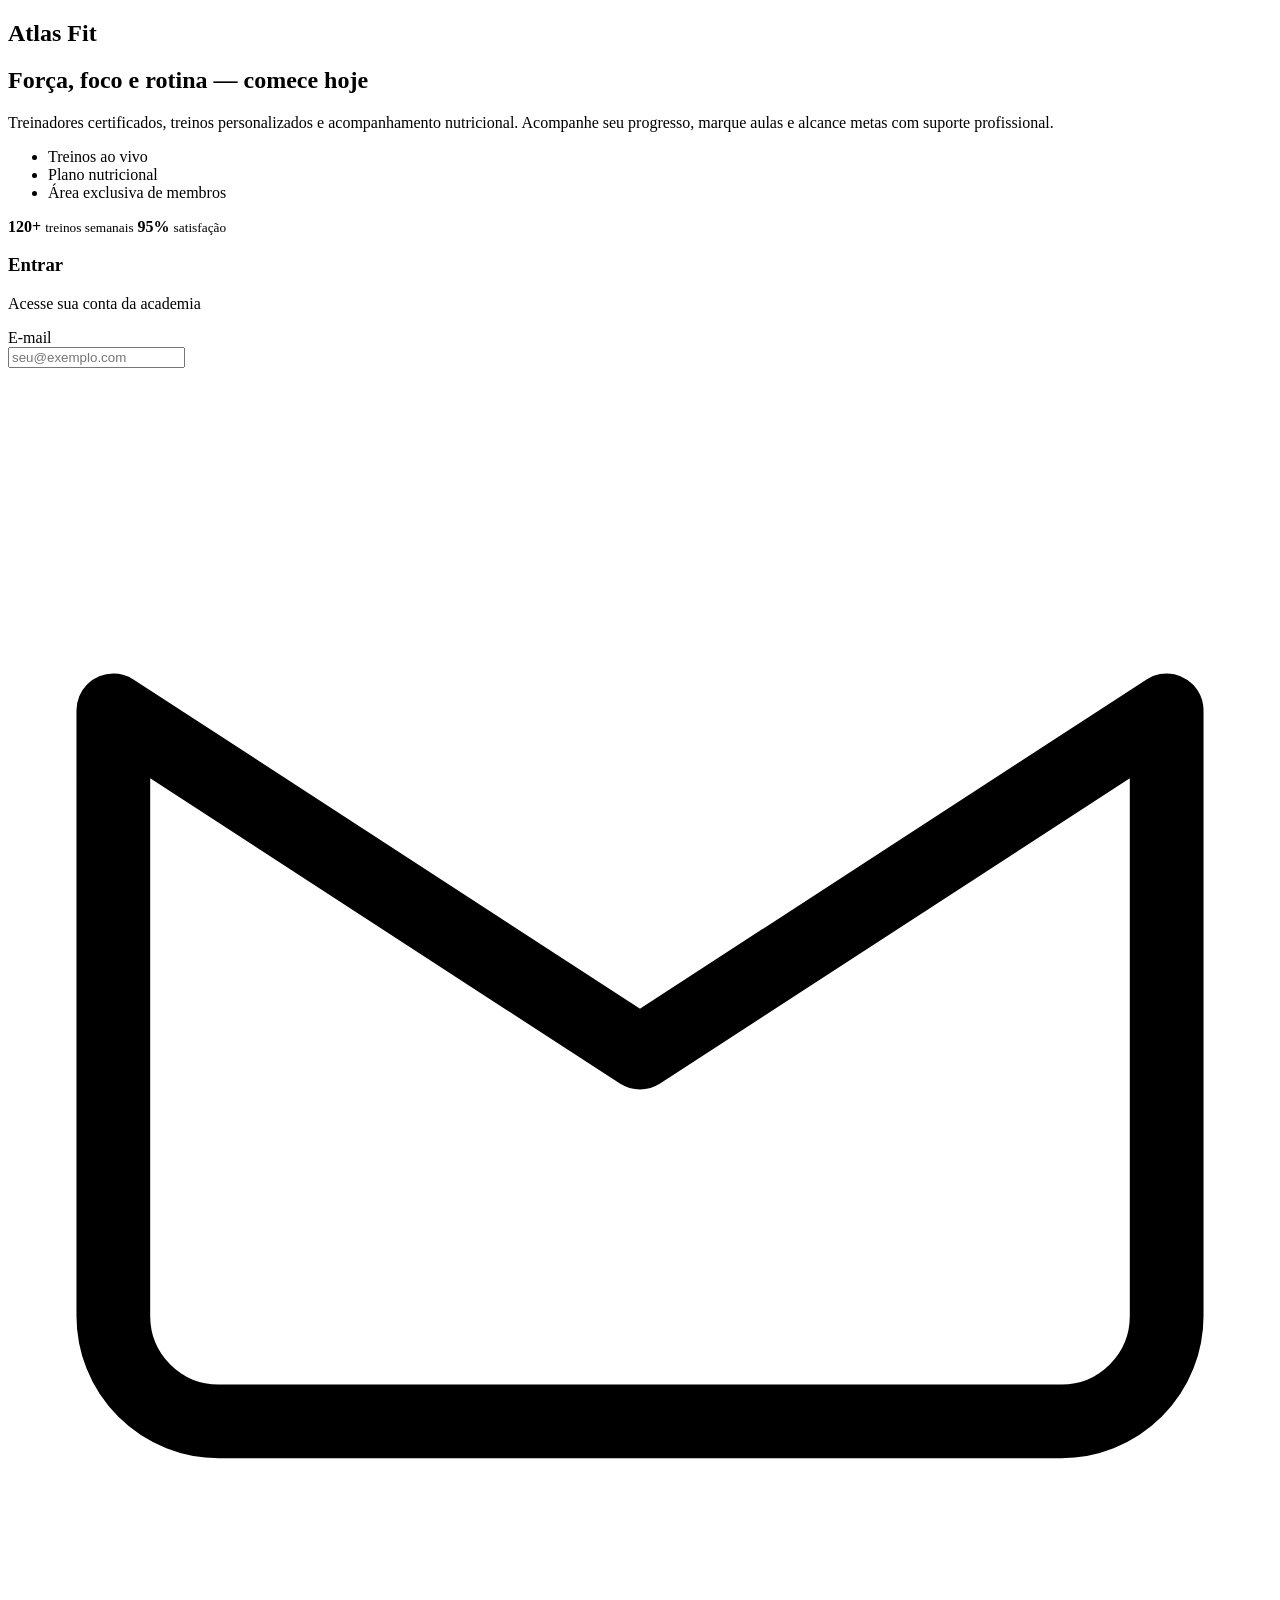
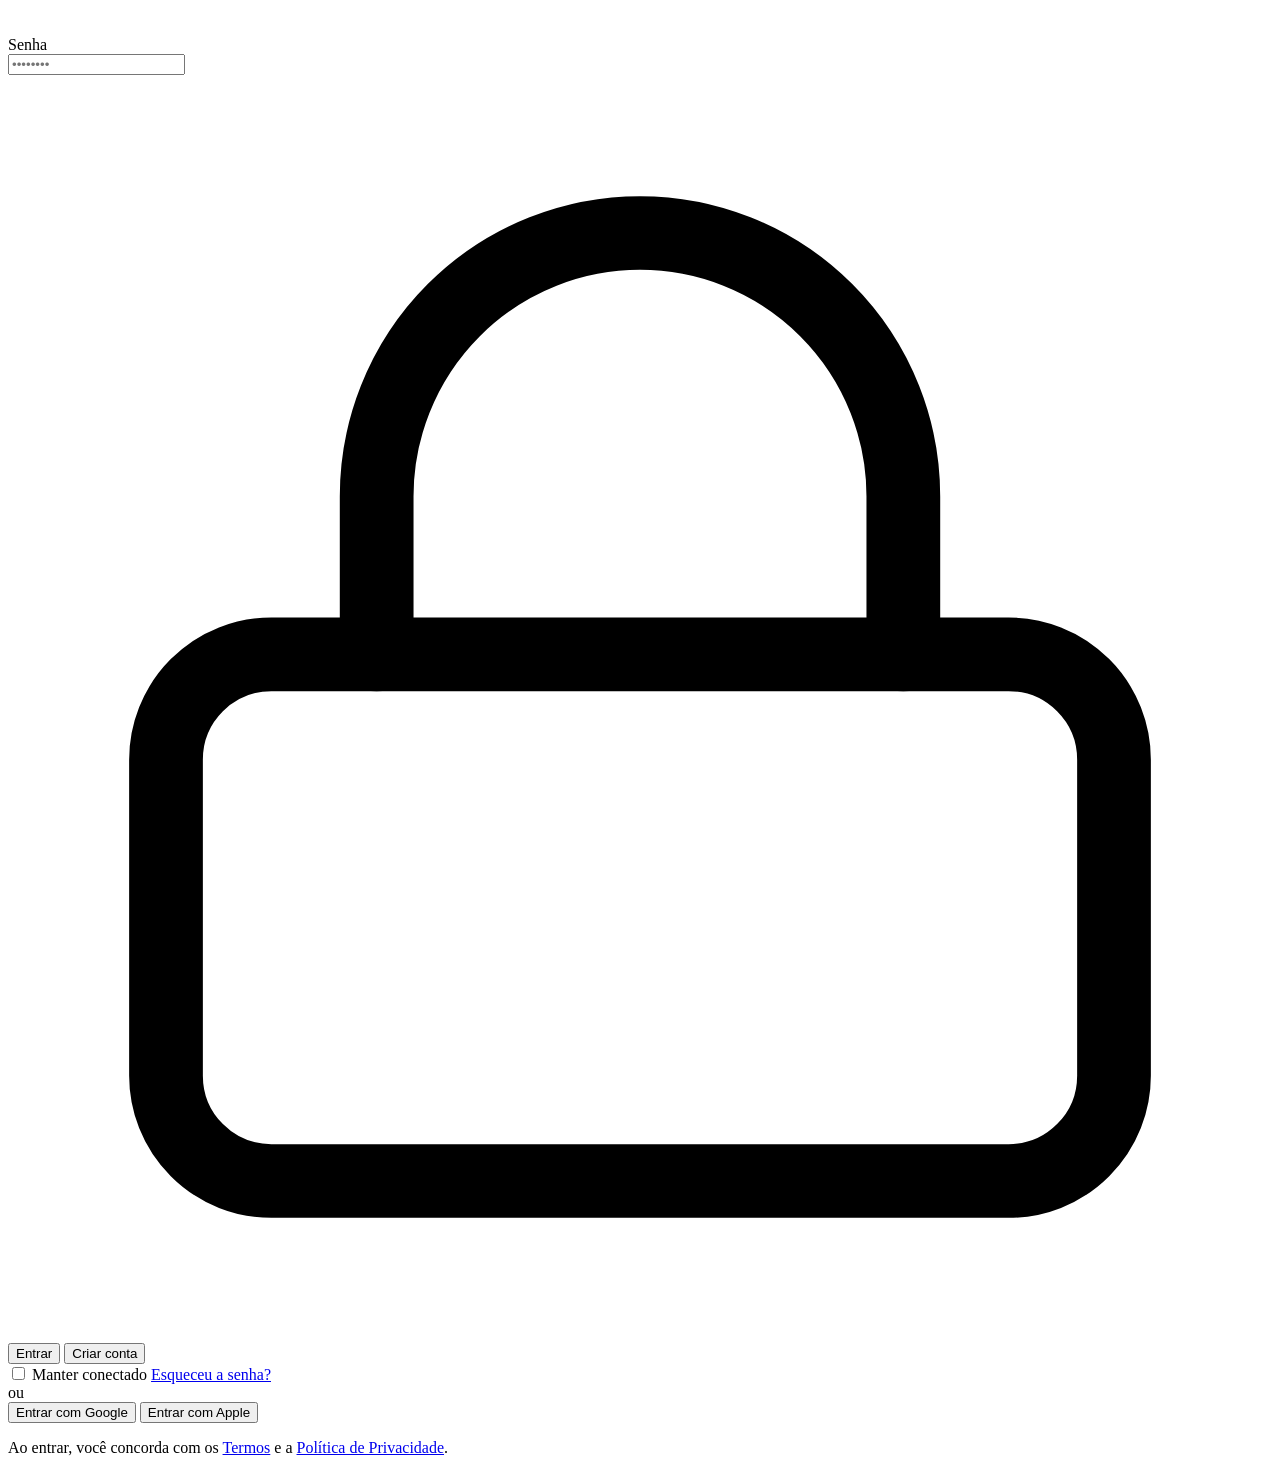
<file: target/classes/Templates/index.html>
<!-- index.html -->
<!doctype html>
<html lang="pt-BR">
<head>
    <meta charset="utf-8" />
    <meta name="viewport" content="width=device-width,initial-scale=1" />
    <title>Login Academia</title>

    <!-- Fonte -->
    <link href="https://fonts.googleapis.com/css2?family=Inter:wght@300;400;600;700;800&family=Montserrat:wght@600;700&display=swap" rel="stylesheet">

    <!-- CSS externo -->
    <link rel="stylesheet" th:href="@{/css/index.css}">
</head>
<body>
<div class="page-bg" aria-hidden="true"></div>

<main class="wrap" role="main">
    <section class="promo" aria-label="Apresentação da academia">
        <div class="promo-inner">
            <h1 class="brand">Atlas Fit</h1>
            <h2 class="tagline">Força, foco e rotina — comece hoje</h2>
            <p class="promo-text">Treinadores certificados, treinos personalizados e acompanhamento nutricional. Acompanhe seu progresso, marque aulas e alcance metas com suporte profissional.</p>

            <ul class="benefits" aria-hidden="true">
                <li>Treinos ao vivo</li>
                <li>Plano nutricional</li>
                <li>Área exclusiva de membros</li>
            </ul>

            <div class="promo-cta">
          <span class="stat">
            <strong>120+</strong>
            <small>treinos semanais</small>
          </span>
                <span class="stat">
            <strong>95%</strong>
            <small>satisfação</small>
          </span>
            </div>
        </div>

        <div class="decor-shapes" aria-hidden="true"></div>
    </section>

    <aside class="card login-card" aria-label="Formulário de login">
        <div class="card-header">
            <h3>Entrar</h3>
            <p class="sub">Acesse sua conta da academia</p>
        </div>

        <form class="login-form" action="#" method="post" novalidate>
            <div class="field">
                <label for="email">E-mail</label>
                <div class="input-wrap">
                    <input id="email" name="email" type="email" placeholder="seu@exemplo.com" required autocomplete="email" />
                    <svg class="icon" viewBox="0 0 24 24" aria-hidden="true"><path d="M2 6.5L12 13 22 6.5V18a2 2 0 0 1-2 2H4a2 2 0 0 1-2-2z" fill="none" stroke="currentColor" stroke-width="1.4" stroke-linecap="round" stroke-linejoin="round"/></svg>
                </div>
            </div>

            <div class="field">
                <label for="password">Senha</label>
                <div class="input-wrap">
                    <input id="password" name="password" type="password" placeholder="••••••••" required autocomplete="current-password" />
                    <svg class="icon" viewBox="0 0 24 24" aria-hidden="true"><rect x="3" y="11" width="18" height="10" rx="2" fill="none" stroke="currentColor" stroke-width="1.4"/><path d="M7 11V8a5 5 0 0 1 10 0v3" fill="none" stroke="currentColor" stroke-width="1.4" stroke-linecap="round"/></svg>
                </div>
            </div>

            <div class="row">
                <button type="submit" class="btn btn-primary" id="btn_try_login">Entrar</button>
                <button type="button" class="btn btn-ghost" id="btn_create_login">Criar conta</button>
            </div>

            <div class="meta">
                <label class="remember">
                    <input type="checkbox" name="remember" /> <span>Manter conectado</span>
                </label>
                <a class="help" href="#" tabindex="-1">Esqueceu a senha?</a>
            </div>

            <div class="divider"><span>ou</span></div>

            <div class="socials" aria-hidden="true">
                <button type="button" class="social google">Entrar com Google</button>
                <button type="button" class="social apple">Entrar com Apple</button>
            </div>
        </form>

        <footer class="card-foot">
            <p>Ao entrar, você concorda com os <a href="#" tabindex="-1">Termos</a> e a <a href="#" tabindex="-1">Política de Privacidade</a>.</p>
        </footer>
    </aside>
</main>
</body>
</html>
</file>
